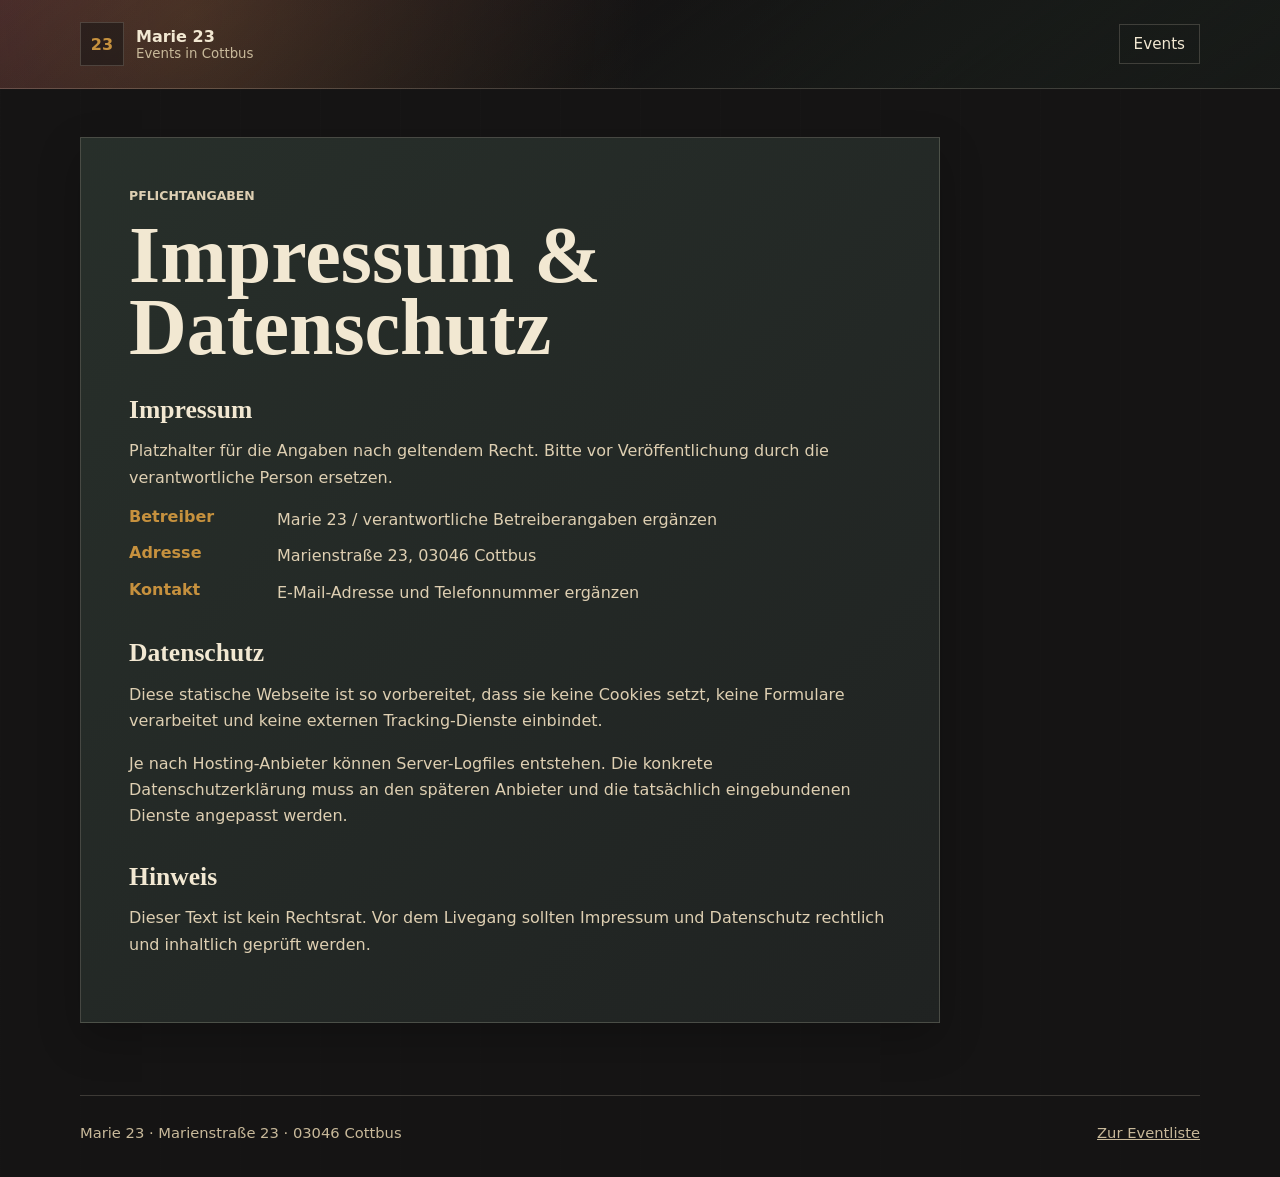
<file: impressum-datenschutz.html>
<!doctype html>
<html lang="de">
  <head>
    <meta charset="utf-8">
    <meta name="viewport" content="width=device-width, initial-scale=1">
    <meta name="description" content="Impressum und Datenschutz für die Eventseite der Marie 23.">
    <meta name="robots" content="noindex, nofollow">
    <title>Marie 23 | Impressum & Datenschutz</title>
    <link rel="stylesheet" href="src/styles.css">
  </head>
  <body>
    <header class="site-header compact">
      <nav class="nav" aria-label="Hauptnavigation">
        <a class="brand" href="preview.html" aria-label="Zurück zur Eventliste">
          <span class="brand-mark">23</span>
          <span>
            <strong>Marie 23</strong>
            <small>Events in Cottbus</small>
          </span>
        </a>
        <a class="nav-link" href="preview.html">Events</a>
      </nav>
    </header>

    <main class="page legal-page">
      <section class="legal-content" aria-labelledby="legal-title">
        <p class="eyebrow">Pflichtangaben</p>
        <h1 id="legal-title">Impressum & Datenschutz</h1>

        <h2>Impressum</h2>
        <p>
          Platzhalter für die Angaben nach geltendem Recht. Bitte vor Veröffentlichung durch die verantwortliche Person ersetzen.
        </p>
        <dl>
          <dt>Betreiber</dt>
          <dd>Marie 23 / verantwortliche Betreiberangaben ergänzen</dd>
          <dt>Adresse</dt>
          <dd>Marienstraße 23, 03046 Cottbus</dd>
          <dt>Kontakt</dt>
          <dd>E-Mail-Adresse und Telefonnummer ergänzen</dd>
        </dl>

        <h2>Datenschutz</h2>
        <p>
          Diese statische Webseite ist so vorbereitet, dass sie keine Cookies setzt, keine Formulare verarbeitet und keine externen Tracking-Dienste einbindet.
        </p>
        <p>
          Je nach Hosting-Anbieter können Server-Logfiles entstehen. Die konkrete Datenschutzerklärung muss an den späteren Anbieter und die tatsächlich eingebundenen Dienste angepasst werden.
        </p>

        <h2>Hinweis</h2>
        <p>
          Dieser Text ist kein Rechtsrat. Vor dem Livegang sollten Impressum und Datenschutz rechtlich und inhaltlich geprüft werden.
        </p>
      </section>
    </main>

    <footer class="site-footer">
      <span>Marie 23 · Marienstraße 23 · 03046 Cottbus</span>
      <a href="preview.html">Zur Eventliste</a>
    </footer>
  </body>
</html>
</file>
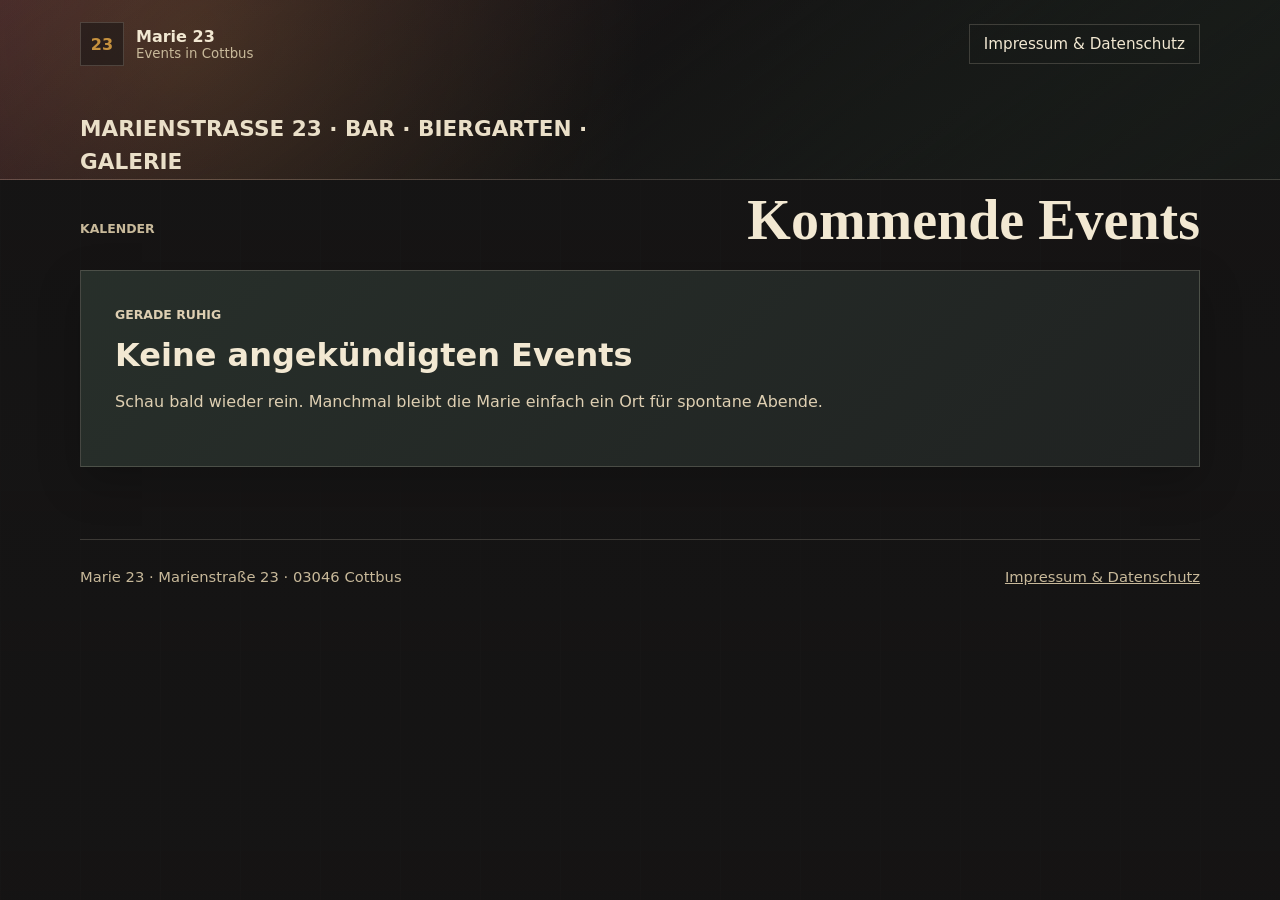
<file: preview.html>
<!doctype html>
<html lang="de">
  <head>
    <meta charset="utf-8">
    <meta name="viewport" content="width=device-width, initial-scale=1">
    <meta name="description" content="Kommende Events in der Marie 23 in Cottbus.">
    <meta name="robots" content="noindex, nofollow">
    <title>Marie 23 | Events</title>
    <link rel="stylesheet" href="src/styles.css">
    <script src="src/app.js" defer></script>
  </head>
  <body>
    <header class="site-header">
      <nav class="nav" aria-label="Hauptnavigation">
        <a class="brand" href="preview.html" aria-label="Marie 23 Events">
          <span class="brand-mark">23</span>
          <span>
            <strong>Marie 23</strong>
            <small>Events in Cottbus</small>
          </span>
        </a>
        <a class="nav-link" href="impressum-datenschutz.html">Impressum & Datenschutz</a>
      </nav>

      <section class="hero" aria-labelledby="page-title">
        <div class="hero-content">
          <p class="eyebrow">Marienstraße 23 · Bar · Biergarten · Galerie</p>
          <!--<h1 id="page-title">Was demnächst in der Marie passiert</h1>
          <p>
            Ein kompakter Kalender für Abende mit Kunst, Musik, Gesprächen und Getränken.
          </p>--> 
        </div>
      </section>
    </header>

    <main class="page">
      <!--<section class="intro" aria-label="Kurzinfo">
        <p>
          Die Liste zeigt alle Events ab heute. Nach Mitternacht bleibt der vorige Abend bis 04:00 Uhr sichtbar.
        </p>
      </section>-->

      <section class="events-section" aria-labelledby="events-title">
        <div class="section-heading">
          <p class="eyebrow">Kalender</p>
          <h2 id="events-title">Kommende Events</h2>
        </div>

        <div id="event-list" class="event-list" aria-live="polite">
          <p class="loading">Events werden geladen...</p>
        </div>
      </section>
    </main>

    <footer class="site-footer">
      <span>Marie 23 · Marienstraße 23 · 03046 Cottbus</span>
      <a href="impressum-datenschutz.html">Impressum & Datenschutz</a>
    </footer>
  </body>
</html>
</file>
<file: src/styles.css>
:root {
  color-scheme: dark;
  --bg: #151414;
  --panel: #202322;
  --panel-soft: #28302b;
  --paper: #f2e8d2;
  --paper-muted: #c8b99a;
  --amber: #c6913e;
  --brick: #a84747;
  --green: #6f8d5c;
  --line: rgba(242, 232, 210, 0.18);
  --shadow: 0 22px 70px rgba(0, 0, 0, 0.35);
  font-family: Inter, ui-sans-serif, system-ui, -apple-system, BlinkMacSystemFont, "Segoe UI", sans-serif;
}

* {
  box-sizing: border-box;
}

body {
  min-width: 320px;
  margin: 0;
  color: var(--paper);
  background:
    linear-gradient(rgba(21, 20, 20, 0.78), rgba(21, 20, 20, 0.9)),
    repeating-linear-gradient(90deg, rgba(255, 255, 255, 0.03) 0 1px, transparent 1px 80px),
    var(--bg);
}

a {
  color: inherit;
}

.site-header {
  /* min-height: 74vh; */
  background:
    linear-gradient(145deg, rgba(21, 20, 20, 0.1), rgba(21, 20, 20, 0.84)),
    radial-gradient(circle at 15% 20%, rgba(198, 145, 62, 0.26), transparent 28rem),
    linear-gradient(135deg, #3b1f2a 0%, #151414 48%, #213428 100%);
  border-bottom: 1px solid var(--line);
}

.site-header.compact {
  min-height: auto;
}

.nav {
  width: min(1120px, calc(100% - 32px));
  margin: 0 auto;
  padding: 22px 0;
  display: flex;
  align-items: center;
  justify-content: space-between;
  gap: 18px;
}

.brand {
  display: inline-flex;
  align-items: center;
  gap: 12px;
  text-decoration: none;
}

.brand-mark {
  width: 44px;
  height: 44px;
  display: grid;
  place-items: center;
  border: 1px solid var(--line);
  background: rgba(21, 20, 20, 0.52);
  color: var(--amber);
  font-weight: 800;
}

.brand strong,
.brand small {
  display: block;
}

.brand small,
.eyebrow,
.event-meta,
.site-footer {
  color: var(--paper-muted);
}

.nav-link {
  padding: 10px 14px;
  border: 1px solid var(--line);
  text-decoration: none;
  font-size: 0.95rem;
}

.nav-link:hover {
  border-color: rgba(198, 145, 62, 0.7);
}

.hero {
  width: min(1120px, calc(100% - 32px));
  /* min-height: calc(74vh - 89px); */
  margin: 0 auto;
  display: flex;
  align-items: center;
}

.hero-content {
  max-width: 760px;
  /* padding: 54px 0 84px; */
}

.eyebrow {
  margin: 0 0 12px;
  font-size: 0.78rem;
  font-weight: 800;
  letter-spacing: 0;
  text-transform: uppercase;
}

h1,
h2,
h3,
p {
  overflow-wrap: anywhere;
}

h1 {
  margin: 0;
  max-width: 12ch;
  font-family: Georgia, "Times New Roman", serif;
  font-size: clamp(3.25rem, 11vw, 8.8rem);
  line-height: 0.9;
  letter-spacing: 0;
}

.hero p:last-child {
  max-width: 540px;
  margin: 24px 0 0;
  color: #eadfc8;
  font-size: clamp(1.05rem, 2vw, 1.35rem);
  line-height: 1.55;
}

.page {
  width: min(1120px, calc(100% - 32px));
  margin: 0 auto;
}

.intro {
  margin: -42px 0 54px;
  padding: 22px;
  background: var(--paper);
  color: #2b211c;
  box-shadow: var(--shadow);
}

.intro p {
  max-width: 760px;
  margin: 0;
  font-size: 1.05rem;
  line-height: 1.6;
}

.events-section {
  padding: 12px 0 72px;
}

.section-heading {
  display: flex;
  align-items: end;
  justify-content: space-between;
  gap: 24px;
  margin-bottom: 22px;
}

h2 {
  margin: 0;
  font-family: Georgia, "Times New Roman", serif;
  font-size: clamp(2rem, 5vw, 3.5rem);
  line-height: 1;
}

.event-list {
  display: grid;
  gap: 14px;
}

.event-card,
.empty-state,
.legal-content {
  border: 1px solid var(--line);
  background: linear-gradient(135deg, rgba(40, 48, 43, 0.96), rgba(32, 35, 34, 0.96));
  box-shadow: 0 16px 40px rgba(0, 0, 0, 0.22);
}

.event-card {
  display: grid;
  grid-template-columns: 132px 1fr;
  min-height: 148px;
}

.event-date {
  padding: 20px;
  display: grid;
  align-content: center;
  gap: 6px;
  border-right: 1px solid var(--line);
  text-decoration: none;
}

.event-date span,
.event-date small {
  color: var(--paper-muted);
  font-weight: 700;
}

.event-date strong {
  color: var(--amber);
  font-size: 2rem;
}

.event-body {
  padding: 22px;
}

.event-meta {
  display: flex;
  flex-wrap: wrap;
  gap: 10px;
  align-items: center;
  margin-bottom: 12px;
  font-size: 0.86rem;
  font-weight: 800;
  text-transform: uppercase;
}

.status {
  padding: 4px 8px;
  background: rgba(111, 141, 92, 0.18);
  color: #b8d5a3;
}

.event-card.is-cancelled {
  opacity: 0.64;
}

.event-card.is-cancelled .status {
  background: rgba(157, 62, 47, 0.2);
  color: #f0a399;
}

.event-body h3,
.empty-state h3 {
  margin: 0;
  font-size: clamp(1.35rem, 3vw, 2rem);
  line-height: 1.12;
}

.event-title {
  display: flex;
  align-items: baseline;
  gap: 8px;
}

.admission-icon {
  position: relative;
  top: -0.08em;
  width: 19px;
  min-width: 19px;
  height: 16px;
  display: inline-grid;
  place-items: center;
  border: 1px solid rgba(242, 232, 210, 0.78);
  border-radius: 50%;
  color: var(--paper);
  background: rgba(242, 232, 210, 0.08);
  box-shadow:
    0 4px 0 -1px rgba(21, 20, 20, 0.95),
    0 4px 0 0 rgba(242, 232, 210, 0.72),
    0 8px 0 -1px rgba(21, 20, 20, 0.95),
    0 8px 0 0 rgba(242, 232, 210, 0.58);
  font-size: 0.58rem;
  font-weight: 900;
  line-height: 1;
}

.admission-icon::before,
.admission-icon::after {
  content: "";
  position: absolute;
  left: 2px;
  right: 2px;
  height: 7px;
  border: 1px solid rgba(242, 232, 210, 0.52);
  border-radius: 50%;
  background: rgba(21, 20, 20, 0.86);
}

.admission-icon::before {
  bottom: -4px;
}

.admission-icon::after {
  bottom: -8px;
}

.admission-icon:hover::before,
.admission-icon:focus-visible::before {
  content: attr(data-tooltip);
  left: 50%;
  right: auto;
  bottom: calc(100% + 12px);
  width: max-content;
  max-width: 180px;
  height: auto;
  padding: 6px 8px;
  border: 1px solid rgba(242, 232, 210, 0.24);
  border-radius: 2px;
  color: var(--paper);
  background: rgba(21, 20, 20, 0.96);
  box-shadow: 0 10px 24px rgba(0, 0, 0, 0.28);
  font-size: 0.72rem;
  font-weight: 700;
  line-height: 1.2;
  transform: translateX(-50%);
  z-index: 2;
}

.event-body p,
.empty-state p,
.legal-content p,
.legal-content dd {
  color: #decfb2;
  line-height: 1.65;
}

.event-body p {
  max-width: 740px;
  margin: 10px 0 0;
}

.empty-state {
  padding: 34px;
}

.error-state {
  border-color: rgba(157, 62, 47, 0.65);
}

.loading {
  color: var(--paper-muted);
}

.legal-page {
  padding: 48px 0 72px;
}

.legal-content {
  max-width: 860px;
  padding: clamp(24px, 5vw, 48px);
}

.legal-content h1 {
  max-width: 100%;
  margin-bottom: 34px;
  font-size: clamp(2.4rem, 7vw, 5rem);
}

.legal-content h2 {
  margin-top: 34px;
  font-size: 1.6rem;
}

.legal-content dl {
  display: grid;
  grid-template-columns: 130px 1fr;
  gap: 10px 18px;
}

.legal-content dt {
  color: var(--amber);
  font-weight: 800;
}

.legal-content dd {
  margin: 0;
}

.site-footer {
  width: min(1120px, calc(100% - 32px));
  margin: 0 auto;
  padding: 28px 0 36px;
  display: flex;
  flex-wrap: wrap;
  justify-content: space-between;
  gap: 16px;
  border-top: 1px solid var(--line);
  font-size: 0.92rem;
}

@media (max-width: 720px) {
  .nav {
    align-items: flex-start;
    flex-direction: column;
  }

  .site-header,
  .hero {
    min-height: auto;
  }

  .hero-content {
    padding: 56px 0 76px;
  }

  h1 {
    font-size: clamp(3rem, 18vw, 5.4rem);
  }

  .intro {
    margin-top: -28px;
  }

  .section-heading {
    align-items: flex-start;
    flex-direction: column;
  }

  .event-card {
    grid-template-columns: 1fr;
  }

  .event-date {
    grid-template-columns: auto auto 1fr;
    align-items: baseline;
    justify-content: start;
    border-right: 0;
    border-bottom: 1px solid var(--line);
  }

  .legal-content dl {
    grid-template-columns: 1fr;
  }
}
</file>
